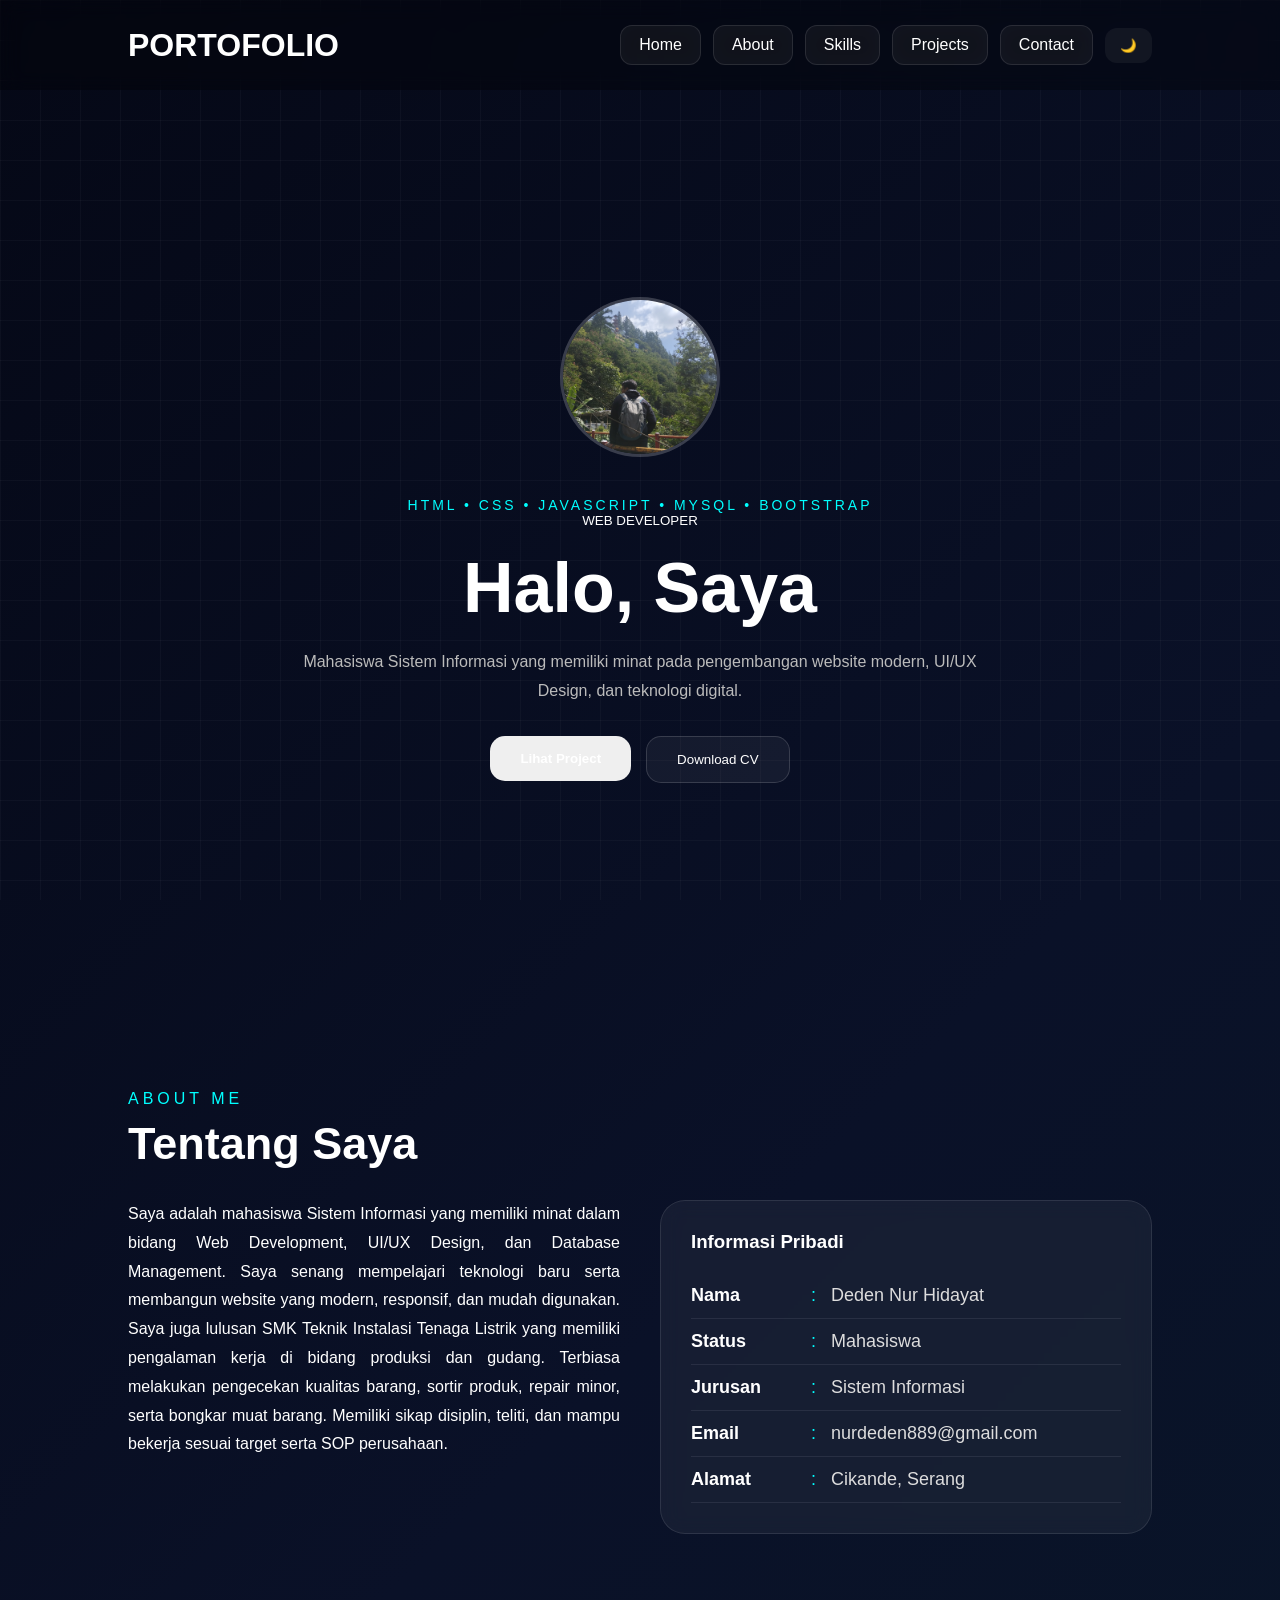
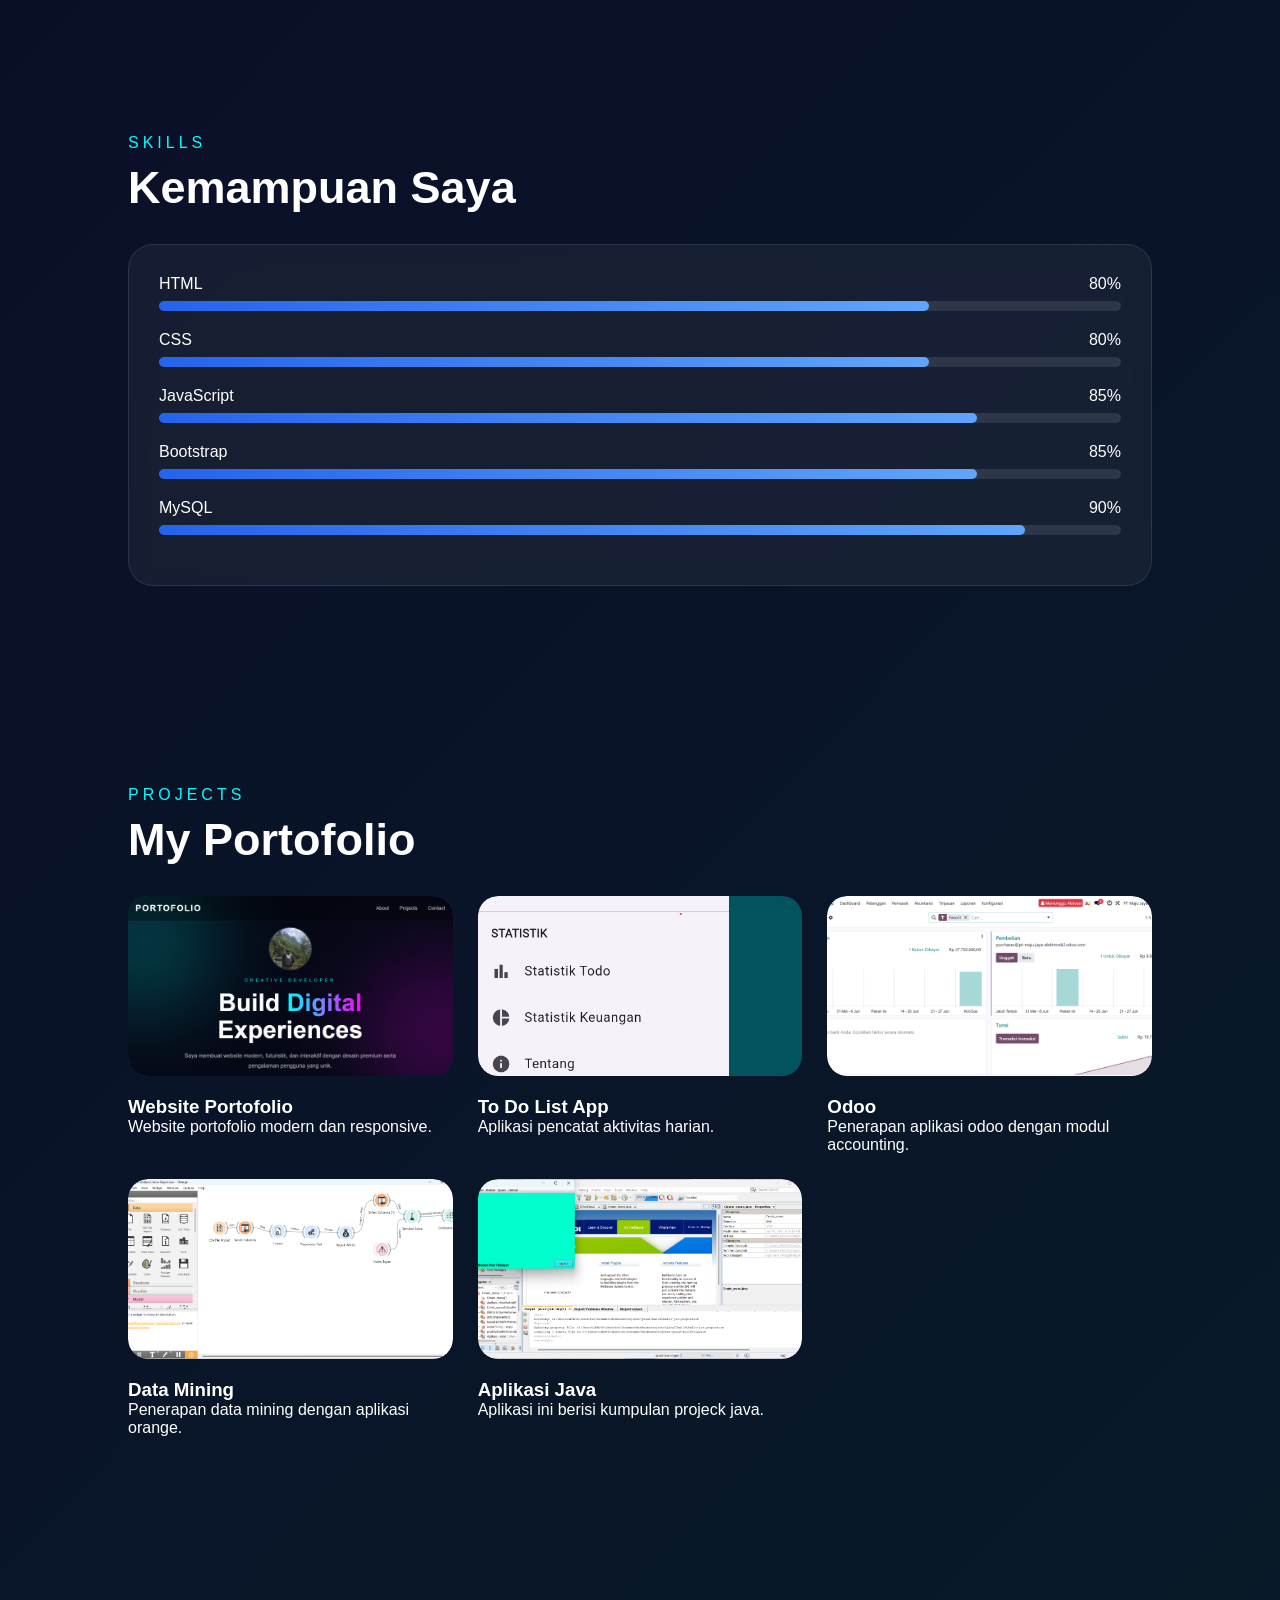
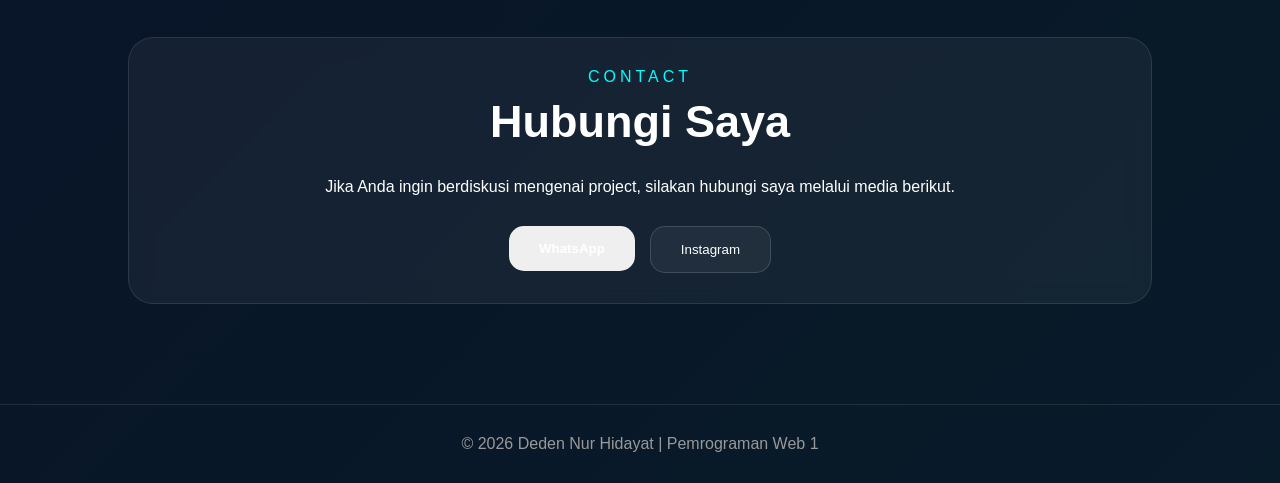
<file: index.html>
<!DOCTYPE html>
<html lang="id">
<head>
<meta charset="UTF-8">
<meta name="viewport" content="width=device-width, initial-scale=1.0">

<title>Deden Nur Hidayat Portofolio</title>

<link rel="stylesheet" href="style.css">
</head>

<body>

<header>
    <h1>PORTOFOLIO</h1>

    <nav>
        <a href="#home">Home</a>
        <a href="#about">About</a>
        <a href="#skills">Skills</a>
        <a href="#projects">Projects</a>
        <a href="#contact">Contact</a>
        <button id="theme-toggle" class="theme-btn">
🌙
</button>
    </nav>
</header>

<section id="home" class="hero">

    <img src="images/profile.jpg" class="profile zoom-out">
    <div class="tech-icons">
    HTML • CSS • JavaScript • MySQL • Bootstrap
</div>
    <small>WEB DEVELOPER</small>

    <h2 class="zoom-out">
    Halo, Saya <span id="typing"></span>
</h2>

    <p>
        Mahasiswa Sistem Informasi yang memiliki minat pada
        pengembangan website modern, UI/UX Design,
        dan teknologi digital.
    </p>

    <div class="buttons">
        <a href="#projects">
            <button class="btn btn-primary">
                Lihat Project
            </button>
        </a>

        <a href="Document/cvdeden.pdf" target="_blank">
            <button class="btn btn-secondary">
                Download CV
            </button>
        </a>
    </div>

</section>

<section id="about">

    <p class="section-title">ABOUT ME</p>

    <h2 class="section-heading">
        Tentang Saya
    </h2>

    <div class="about">

        <div>

            <p>
                Saya adalah mahasiswa Sistem Informasi yang
                memiliki minat dalam bidang Web Development,
                UI/UX Design, dan Database Management.
                Saya senang mempelajari teknologi baru serta
                membangun website yang modern, responsif,
                dan mudah digunakan.

                Saya juga lulusan SMK Teknik Instalasi Tenaga Listrik yang memiliki pengalaman kerja di bidang produksi dan gudang. Terbiasa melakukan pengecekan kualitas barang, sortir produk, repair minor, serta bongkar muat barang. Memiliki sikap disiplin, teliti, dan mampu bekerja sesuai target serta SOP perusahaan.
            </p>

        </div>

        <div class="about-card">

    <h3>Informasi Pribadi</h3>

    <table class="info-table">

        <tr>
            <td>Nama</td>
            <td>:</td>
            <td>Deden Nur Hidayat</td>
        </tr>

        <tr>
            <td>Status</td>
            <td>:</td>
            <td>Mahasiswa</td>
        </tr>

        <tr>
            <td>Jurusan</td>
            <td>:</td>
            <td>Sistem Informasi</td>
        </tr>

        <tr>
            <td>Email</td>
            <td>:</td>
            <td>nurdeden889@gmail.com</td>
        </tr>

        <tr>
            <td>Alamat</td>
            <td>:</td>
            <td>Cikande, Serang</td>
        </tr>

    </table>

    </div>

</section>

<section id="skills">

    <p class="section-title">SKILLS</p>

    <h2 class="section-heading">
        Kemampuan Saya
    </h2>

    <div class="about-card">

        <div class="skill">
            <div class="skill-top">
                <span>HTML</span>
                <span>80%</span>
            </div>

            <div class="bar">
                <div class="fill" style="width:80%"></div>
            </div>
        </div>

        <div class="skill">
            <div class="skill-top">
                <span>CSS</span>
                <span>80%</span>
            </div>

            <div class="bar">
                <div class="fill" style="width:80%"></div>
            </div>
        </div>

        <div class="skill">
            <div class="skill-top">
                <span>JavaScript</span>
                <span>85%</span>
            </div>

            <div class="bar">
                <div class="fill" style="width:85%"></div>
            </div>
        </div>

        <div class="skill">
            <div class="skill-top">
                <span>Bootstrap</span>
                <span>85%</span>
            </div>

            <div class="bar">
                <div class="fill" style="width:85%"></div>
            </div>
        </div>

        <div class="skill">
            <div class="skill-top">
                <span>MySQL</span>
                <span>90%</span>
            </div>

            <div class="bar">
                <div class="fill" style="width:90%"></div>
            </div>
        </div>

    </div>

</section>

<section id="projects">

    <p class="section-title">PROJECTS</p>

    <h2 class="section-heading">
        My Portofolio
    </h2>

    <div class="projects">

        <div class="project-card">
            <div class="project-image" style="padding:0;overflow:hidden;">
          <img src="images/portofolio.png" style="width:100%;height:100%;object-fit:cover;border-radius:20px;" />
        </div>
            <h3>Website Portofolio</h3>
            <p>Website portofolio modern dan responsive.</p>
        </div>

        <div class="project-card">
            <div class="project-image" style="padding:0;overflow:hidden;">
          <img src="images/aplikasi.png" style="width:100%;height:100%;object-fit:cover;border-radius:20px;" />
        </div>
            <h3>To Do List App</h3>
            <p>Aplikasi pencatat aktivitas harian.</p>
        </div>

        <div class="project-card">
            <div class="project-image" style="padding:0;overflow:hidden;">
          <img src="images/odoo.png" style="width:100%;height:100%;object-fit:cover;border-radius:20px;" />
        </div>
            <h3>Odoo</h3>
            <p>Penerapan aplikasi odoo dengan modul accounting.</p>
        </div>

        <div class="project-card">
            <div class="project-image" style="padding:0;overflow:hidden;">
          <img src="images/orange.png" style="width:100%;height:100%;object-fit:cover;border-radius:20px;" />
        </div>
            <h3>Data Mining</h3>
            <p>Penerapan data mining dengan aplikasi orange.</p>
        </div>

        <div class="project-card">
            <div class="project-image" style="padding:0;overflow:hidden;">
          <img src="images/java.png" style="width:100%;height:100%;object-fit:cover;border-radius:20px;" />
        </div>
            <h3>Aplikasi Java</h3>
            <p>Aplikasi ini berisi kumpulan projeck java.</p>
        </div>

    </div>

</section>

<section id="contact">

    <div class="contact-box">

        <p class="section-title">
            CONTACT
        </p>

        <h2 class="section-heading">
            Hubungi Saya
        </h2>

        <p>
            Jika Anda ingin berdiskusi mengenai project,
            silakan hubungi saya melalui media berikut.
        </p>

        <div class="buttons">

             <a href="https://wa.me/6282116635347" target="_blank">
                <button class="btn btn-primary">
                    WhatsApp
                </button>
            </a>

            <a href="https://instagram.com/deden.nh21" target="_blank">
                <button class="btn btn-secondary">
                    Instagram
                </button>
            </a>

        </div>

    </div>

</section>

<footer>
    © 2026 Deden Nur Hidayat | Pemrograman Web 1
</footer>

<script src="scriptp.js"></script>

</body>
</html>
</file>
<file: style.css>
*{
margin:0;
padding:0;
box-sizing:border-box;
font-family:Arial,sans-serif;
scroll-behavior:smooth;
}


body{
background:
linear-gradient(
135deg,
#050816 0%,
#0a1128 40%,
#081b29 100%
);

color:white;
overflow-x:hidden;
transition:0.4s;
}
body::after{
content:"";
position:fixed;
inset:0;

background-image:
linear-gradient(rgba(255,255,255,.03) 1px, transparent 1px),
linear-gradient(90deg, rgba(255,255,255,.03) 1px, transparent 1px);

background-size:40px 40px;

pointer-events:none;
z-index:-2;
}

header{
display:flex;
justify-content:space-between;
align-items:center;
padding:25px 10%;
position:sticky;
top:0;
background:rgba(0,0,0,.3);
backdrop-filter:blur(10px);
z-index:100;
}

nav{
display:flex;
gap:12px;
align-items:center;
}

nav a{
text-decoration:none;
color:white;

padding:10px 18px;

background:rgba(255,255,255,.05);

border:1px solid rgba(255,255,255,.1);

border-radius:12px;

display:inline-block;

backdrop-filter:blur(10px);

transition:all .3s ease;
}

nav a:hover{

transform:
translateY(-8px)
scale(1.05);

background:linear-gradient(
135deg,
rgba(0,255,255,.2),
rgba(255,0,255,.2)
);

border-color:cyan;

box-shadow:
0 10px 25px rgba(0,255,255,.4),
0 10px 25px rgba(255,0,255,.3);

color:white;
}

.hero{
min-height:100vh;
display:flex;
flex-direction:column;
justify-content:center;
align-items:center;
text-align:center;
padding:20px;
}

.profile{
width:160px;
height:160px;
border-radius:50%;
object-fit:cover;
margin-bottom:20px;
border:3px solid rgba(255,255,255,.2);
animation:
float 4s ease-in-out infinite,
glow 3s infinite alternate;

}

.tech-icons{
margin-top:20px;
font-size:14px;
letter-spacing:3px;
color:cyan;
text-transform:uppercase;
}

@keyframes glow{

from{
box-shadow:0 0 20px cyan;
}

to{
box-shadow:
0 0 25px cyan,
0 0 50px magenta;
}
}

.hero h2{
font-size:70px;
margin:20px 0;
}


.hero p{
max-width:700px;
color:#bbb;
line-height:1.8;
}

.buttons{
margin-top:30px;
justify-content:center;
display:flex;
gap:15px;
}

.btn{
padding:15px 30px;
border:none;
cursor:pointer;
border-radius:15px;
}

.theme-btn{
padding:10px 15px;
border:none;
border-radius:12px;
cursor:pointer;

background:rgba(255,255,255,.05);
color:white;

transition:all .3s ease;
}

.theme-btn:hover{

transform:
translateY(-8px)
scale(1.05);

background:linear-gradient(
135deg,
rgba(0,255,255,.2),
rgba(255,0,255,.2)
);

box-shadow:
0 10px 25px rgba(0,255,255,.4),
0 10px 25px rgba(255,0,255,.3);

}
.light-mode .theme-btn{
background:#e5e7eb;
color:#111827;
}

.light-mode{
background:#f5f7fa;
color:#1f2937;
}

.light-mode header{
background:rgba(255,255,255,.9);
backdrop-filter:blur(10px);
box-shadow:0 2px 10px rgba(0,0,0,.1);
}

.light-mode nav a{
color:#1f2937;
}

.light-mode nav a:hover{
color:#2563eb;
}

.light-mode .hero p{
color:#4b5563;
}

.light-mode .about p{
color:#374151;
}

.light-mode .section-title{
color:#2563eb;
}

.light-mode .section-heading{
color:#111827;
}

.light-mode .about-card,
.light-mode .project-card,
.light-mode .contact-box{
background:#ffffff;
border:1px solid #e5e7eb;
color:#111827;

box-shadow:
0 4px 15px rgba(0,0,0,.08);
}

.light-mode .info-table td{
color:#374151;
}

.light-mode .info-table td:first-child{
color:#111827;
font-weight:600;
}

.light-mode .skill-top{
color:#111827;
}

.light-mode footer{
color:#6b7280;
border-top:1px solid #d1d5db;
}

.light-mode .btn-secondary{
color:#111827;
border:1px solid #d1d5db;
background:white;
}

.light-mode .btn-secondary:hover{

background:linear-gradient(
135deg,
rgba(59,130,246,.15),
rgba(147,51,234,.15)
);

}

.light-mode .theme-btn{
background:white;
color:#111827;
border:1px solid #d1d5db;
}

.light-mode .theme-btn:hover{

background:linear-gradient(
135deg,
rgba(59,130,246,.15),
rgba(147,51,234,.15)
);

color:#111827;

}

.light-mode .project-card p{
color:#4b5563;
}

.light-mode .contact-box p{
color:#4b5563;
}

body,
header,
.about-card,
.project-card,
.contact-box,
nav a,
.section-heading,
.section-title,
.info-table td{
transition:all .3s ease;
}

.btn-primary{
background:linear-gradient(
135deg,
rgba(1, 5, 253, 0.8)
);

color:white;
font-weight:600;

transition:all .3s ease;
}

.btn-primary:hover{

transform:
translateY(-8px)
scale(1.05);

box-shadow:
0 10px 25px rgba(0,255,255,.4);

}

.btn-secondary{
background:rgba(255,255,255,.05);
color:white;

border:1px solid rgba(255,255,255,.15);

transition:all .3s ease;
}

.btn-secondary:hover{

transform:
translateY(-8px)
scale(1.05);

background:linear-gradient(
135deg,
rgba(0,255,255,.15),
rgba(255,0,255,.15)
);

border-color:cyan;

box-shadow:
0 10px 25px rgba(0,255,255,.3),
0 10px 25px rgba(255,0,255,.2);

}

.btn-secondary:hover{
background:rgba(255,255,255,.08);
}

section{
padding:100px 10%;
}

.section-title{
color:cyan;
letter-spacing:4px;
margin-bottom:10px;
}

.section-heading{
font-size:45px;
margin-bottom:30px;
}

.about{
display:grid;
grid-template-columns:1fr 1fr;
gap:40px;
align-items:start;
}

.about p{
text-align:justify;
line-height:1.8;
}

.info-table{
    width:100%;
    margin-top:20px;
    border-collapse:collapse;
}

.info-table tr{
    border-bottom:1px solid rgba(255,255,255,0.08);
}

.info-table td{
    padding:12px 0;
    color:#ddd;
    font-size:18px;
}

.info-table td:first-child{
    width:120px;
    font-weight:600;
    color:white;
}

.info-table td:nth-child(2){
    width:20px;
    color:cyan;
}

.project-card{
transition:.4s;
overflow:hidden;
position:relative;
}

.project-card::before{
content:"";
position:absolute;
top:0;
left:-100%;

width:100%;
height:100%;

background:linear-gradient(
90deg,
transparent,
rgba(255,255,255,.08),
transparent
);

transition:.7s;
}

.project-card:hover::before{
left:100%;
}

.project-card:hover{
transform:
translateY(-12px)
scale(1.03);

box-shadow:
0 10px 30px rgba(0,0,0,.4),
0 0 25px rgba(0,255,255,.3);
}

.about-card,
.contact-box{
    background:rgba(255,255,255,.05);
border:1px solid rgba(255,255,255,.1);
padding:30px;
border-radius:25px;
backdrop-filter:blur(10px);
transition:0.4s ease;
}

.project-card:hover{
transform:scale(1.05);
}


.skill{
margin-bottom:20px;
}

.skill-top{
display:flex;
justify-content:space-between;
margin-bottom:8px;
}

.bar{
height:10px;
background:rgba(255,255,255,.1);
border-radius:20px;
}

.fill{
height:100%;
background:linear-gradient(
to right,
#2563eb,
#60a5fa
);
border-radius:20px;
transition:.4s;
}

.skill:hover .fill{
box-shadow:0 0 15px rgba(37,99,235,.5);
}

.projects{
display:grid;
grid-template-columns:repeat(auto-fit,minmax(250px,1fr));
gap:25px;
}

.project-card:hover{
transform:translateY(-10px);
transition:.3s;
}

.project-image{
height:180px;
border-radius:20px;
display:flex;
align-items:center;
justify-content:center;
font-size:50px;
background:linear-gradient(
135deg,
rgba(0,255,255,.2),
rgba(255,0,255,.2)
);
margin-bottom:20px;
}

.contact-box{
text-align:center;
}

footer{
padding:30px;
text-align:center;
color:#999;
border-top:1px solid rgba(255,255,255,.1);
}

@media(max-width:768px){

.hero h2{
font-size:45px;
}

.about{
grid-template-columns:1fr;
}

nav{
display:none;
}

.section-heading{
font-size:35px;
}
/* animation */
.zoom-in{
animation:zoomIn 1s ease;
}

@keyframes zoomIn{
from{
opacity:0;
transform:scale(.5);
}

to{
opacity:1;
transform:scale(1);
}
}

.zoom-out{
animation:zoomOut 1s ease;
}

@keyframes zoomOut{
from{
opacity:0;
transform:scale(2);
}

to{
opacity:1;
transform:scale(1);
}
}

}
</file>
